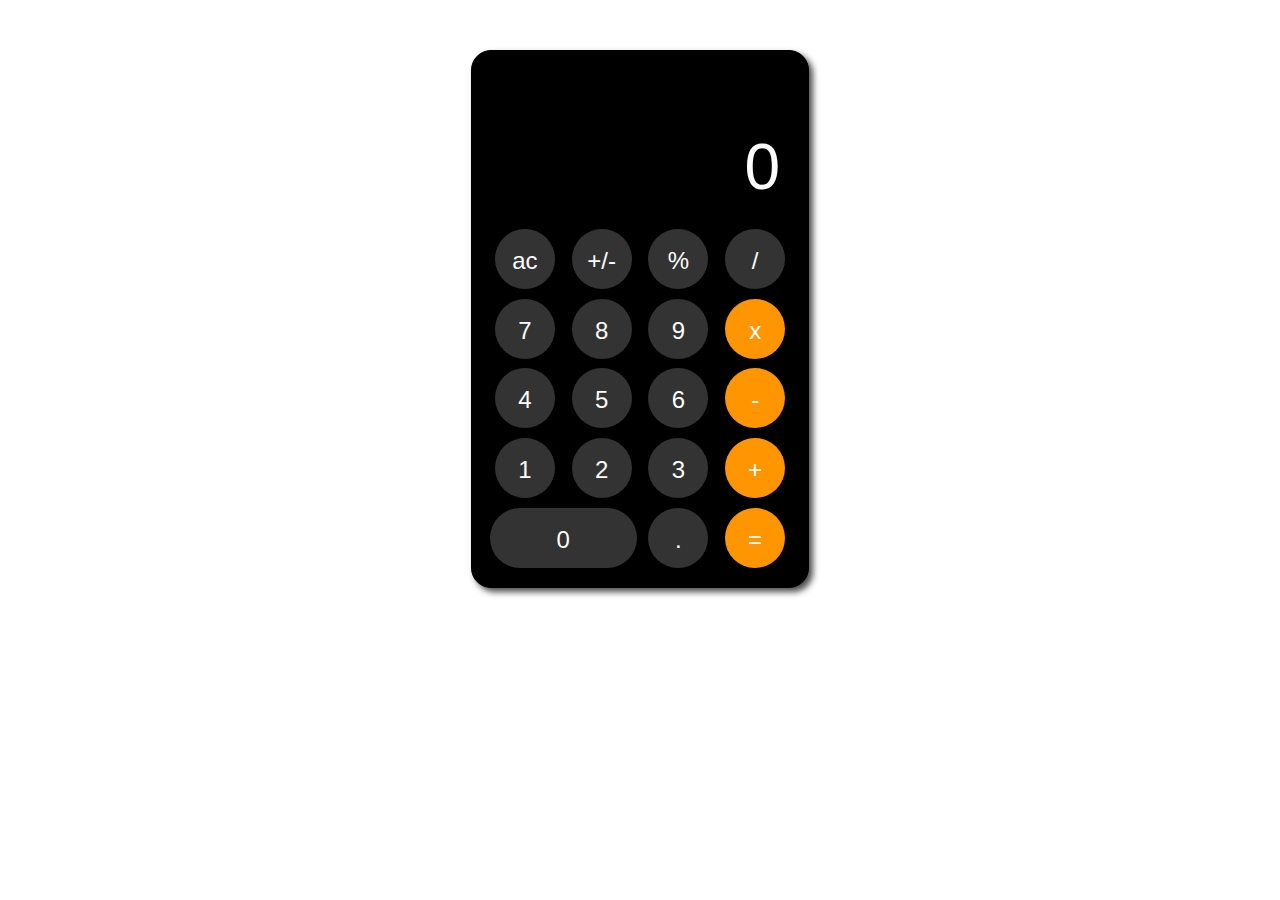
<file: calculator/calc.html>
<!DOCTYPE html>
<html lang="en">
  <head>
    <meta charset="UTF-8" />
    <meta name="viewport" content="width=device-width, initial-scale=1.0" />
    <link rel="stylesheet" href="calc.css" />
    <title>Document</title>
  </head>
  <body>
    <div class="calc">
      <div class="calc-screen">
        <p>0</p>
      </div>
      <div class="buttons">
        <div class="btn ac bg-gray">ac</div>
        <div class="btn plus-minus bg-gray">+/-</div>
        <div class="btn percent bg-gray">%</div>
        <div class="btn division bg-gray">/</div>

        <div class="btn seven">7</div>
        <div class="btn eight">8</div>
        <div class="btn nine">9</div>
        <div class="btn myltiply bg-orange">x</div>

        <div class="btn four">4</div>
        <div class="btn five">5</div>
        <div class="btn six">6</div>
        <div class="btn minus bg-orange">-</div>

        <div class="btn one">1</div>
        <div class="btn two">2</div>
        <div class="btn three">3</div>
        <div class="btn plus bg-orange">+</div>

        <div class="btn zero bg-">0</div>
        <div class="btn dot bg-">.</div>
        <div class="btn equal bg-orange">=</div>
      </div>
    </div>
    <script src="calc.js"></script>
  </body>
</html>
</file>
<file: calculator/calc.css>
/* 
    colors
    bg #000
    orange #ff9501
    grey #a6a6a6
    white #fdfdfd
*/

.calc {
  width: 300px;
  height: 500px;
  border: 1px solid #000;
  margin: 50px auto;
  background: #000;
  border-radius: 20px;
  color: #fdfdfd;
  font-family: Arial;
  display: grid;
  padding: 18px;
  box-shadow: 4px 4px 6px #4f4f4f;
}

.calc-screen {
  height: 125px;
  /* padding: 18px; */
  position: relative;
  padding: 10px;
  display: grid;
  justify-items: end;
  align-items: end;
}

.calc-screen p {
  text-align: right;
  font-size: 4rem;
  margin: 0;
}

.buttons {
  display: grid;
  grid-template-areas:
    "ac plus-minus percent division"
    "seven eigth nine multi"
    "four five siz minus"
    "one two three plus"
    "zero zero dot equal";
  grid-gap: 7px;
  /* padding: 10px; */
  justify-items: center;
  align-items: center;
}

.btn {
  width: 60px;
  height: 60px;
  background: #333;
  border-radius: 100%;
  text-align: center;
  line-height: 63px;
  font-size: 1.5rem;
  cursor: pointer;
  outline: none;
  user-select: none;
}
.btn:hover {
  filter: brightness(130%);
}
.btn:active {
  filter: brightness(90%);
}
.bg-grey {
  background-color: #a6a6a6;
}

.bg-dark-grey {
  background-color: #333;
}

.bg-orange {
  background-color: #ff9501;
}

.btn.plus-minus {
  grid-area: plus-minus;
}

.btn.percent {
  grid-area: percent;
}

.btn.division {
  grid-area: division;
}

.btn.zero {
  grid-area: zero;
  width: 100%;
  border-radius: 34px;
}
</file>
